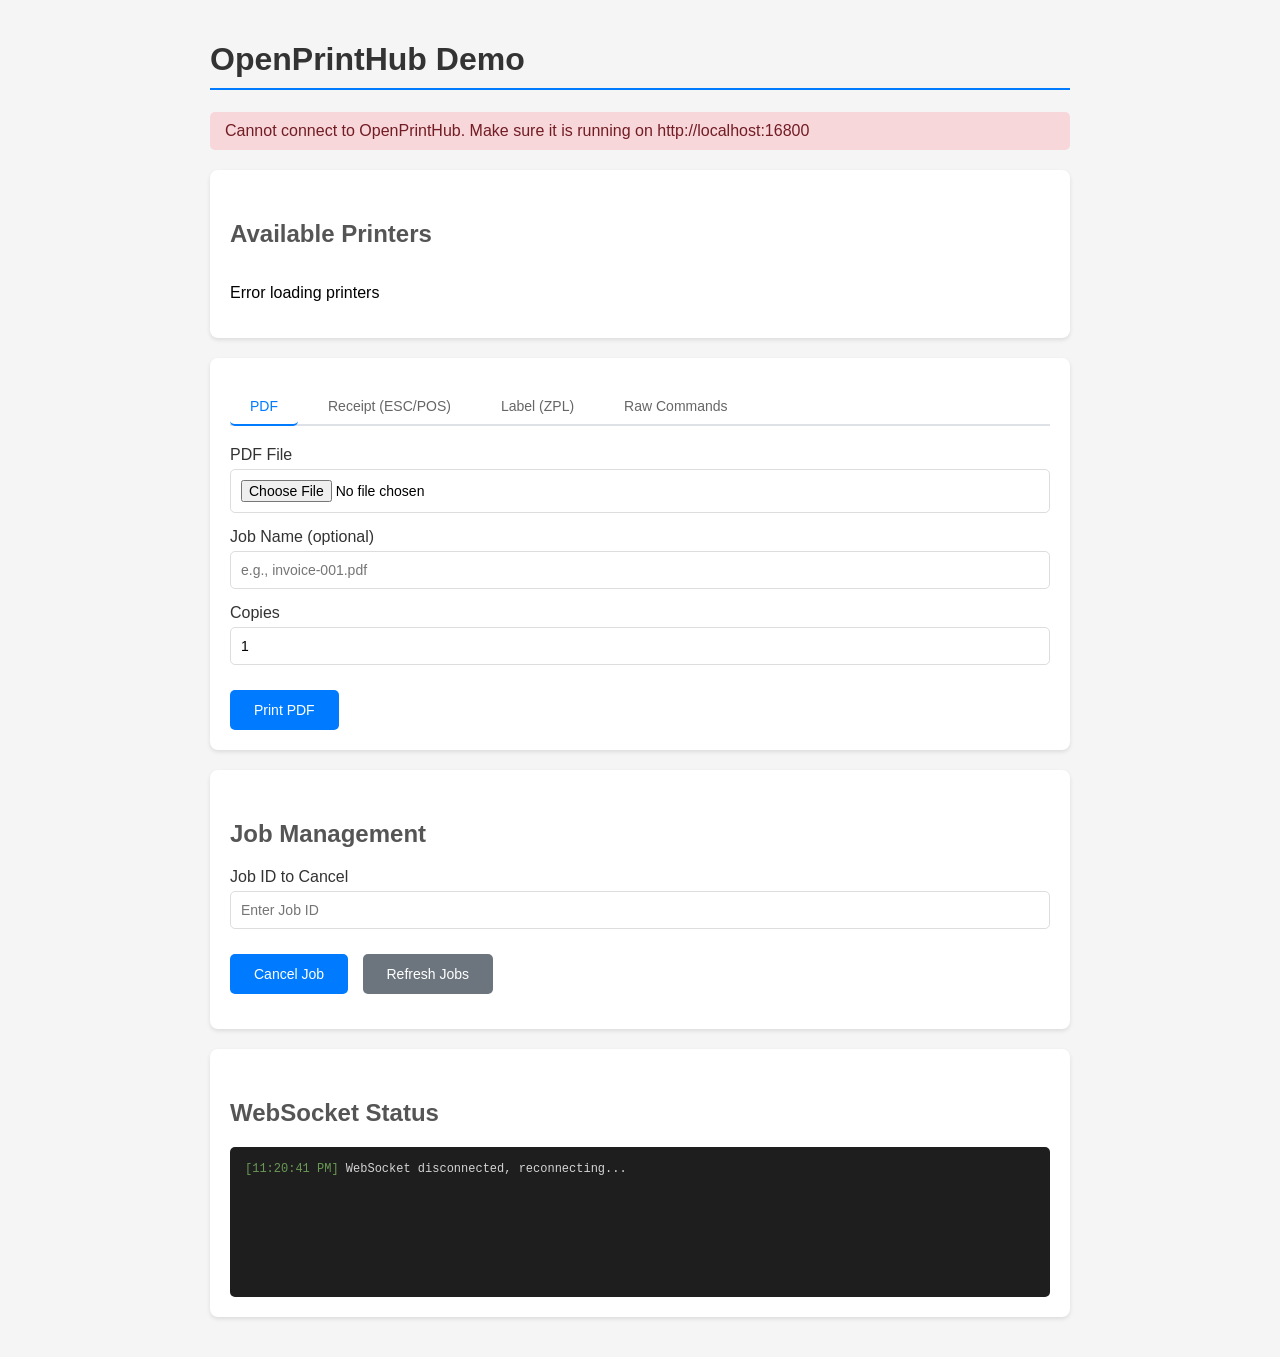
<file: examples/demo.html>
<!DOCTYPE html>
<html lang="en">
<head>
    <meta charset="UTF-8">
    <meta name="viewport" content="width=device-width, initial-scale=1.0">
    <title>OpenPrintHub Demo</title>
    <style>
        * {
            box-sizing: border-box;
        }
        body {
            font-family: -apple-system, BlinkMacSystemFont, 'Segoe UI', Roboto, sans-serif;
            max-width: 900px;
            margin: 0 auto;
            padding: 20px;
            background: #f5f5f5;
        }
        h1 {
            color: #333;
            border-bottom: 2px solid #007bff;
            padding-bottom: 10px;
        }
        h2 {
            color: #555;
            margin-top: 30px;
        }
        .status {
            padding: 10px 15px;
            border-radius: 5px;
            margin-bottom: 20px;
        }
        .status.connected {
            background: #d4edda;
            color: #155724;
        }
        .status.disconnected {
            background: #f8d7da;
            color: #721c24;
        }
        .card {
            background: white;
            border-radius: 8px;
            padding: 20px;
            margin-bottom: 20px;
            box-shadow: 0 2px 4px rgba(0,0,0,0.1);
        }
        .form-group {
            margin-bottom: 15px;
        }
        label {
            display: block;
            margin-bottom: 5px;
            font-weight: 500;
            color: #333;
        }
        select, input, textarea {
            width: 100%;
            padding: 10px;
            border: 1px solid #ddd;
            border-radius: 5px;
            font-size: 14px;
        }
        textarea {
            height: 100px;
            font-family: monospace;
        }
        button {
            background: #007bff;
            color: white;
            border: none;
            padding: 12px 24px;
            border-radius: 5px;
            cursor: pointer;
            font-size: 14px;
            margin-right: 10px;
            margin-top: 10px;
        }
        button:hover {
            background: #0056b3;
        }
        button:disabled {
            background: #ccc;
            cursor: not-allowed;
        }
        button.secondary {
            background: #6c757d;
        }
        button.secondary:hover {
            background: #545b62;
        }
        .result {
            background: #f8f9fa;
            border: 1px solid #dee2e6;
            border-radius: 5px;
            padding: 15px;
            margin-top: 15px;
            font-family: monospace;
            font-size: 13px;
            white-space: pre-wrap;
            max-height: 200px;
            overflow-y: auto;
        }
        .result.success {
            border-color: #28a745;
            background: #d4edda;
        }
        .result.error {
            border-color: #dc3545;
            background: #f8d7da;
        }
        .tabs {
            display: flex;
            border-bottom: 2px solid #dee2e6;
            margin-bottom: 20px;
        }
        .tab {
            padding: 10px 20px;
            cursor: pointer;
            border: none;
            background: none;
            font-size: 14px;
            color: #666;
            border-bottom: 2px solid transparent;
            margin-bottom: -2px;
        }
        .tab.active {
            color: #007bff;
            border-bottom-color: #007bff;
        }
        .tab-content {
            display: none;
        }
        .tab-content.active {
            display: block;
        }
        .printer-list {
            display: grid;
            grid-template-columns: repeat(auto-fill, minmax(200px, 1fr));
            gap: 10px;
        }
        .printer-item {
            padding: 10px;
            border: 1px solid #ddd;
            border-radius: 5px;
            cursor: pointer;
        }
        .printer-item:hover {
            border-color: #007bff;
            background: #f0f7ff;
        }
        .printer-item.selected {
            border-color: #007bff;
            background: #e7f1ff;
        }
        .printer-item .name {
            font-weight: 500;
        }
        .printer-item .status {
            font-size: 12px;
            padding: 2px 6px;
            border-radius: 3px;
            display: inline-block;
            margin-top: 5px;
        }
        .printer-item .status.Ready {
            background: #d4edda;
            color: #155724;
        }
        .printer-item .status.Offline {
            background: #f8d7da;
            color: #721c24;
        }
        .ws-log {
            background: #1e1e1e;
            color: #d4d4d4;
            padding: 15px;
            border-radius: 5px;
            font-family: monospace;
            font-size: 12px;
            height: 150px;
            overflow-y: auto;
        }
        .ws-log .timestamp {
            color: #6a9955;
        }
        .ws-log .status {
            padding: 0;
            background: none;
        }
    </style>
</head>
<body>
    <h1>OpenPrintHub Demo</h1>

    <div id="connectionStatus" class="status disconnected">
        Connecting to OpenPrintHub...
    </div>

    <div id="serviceInfo" class="card" style="display:none;">
        <strong>Service Info:</strong> <span id="infoText"></span>
    </div>

    <div class="card">
        <h2>Available Printers</h2>
        <div id="printerList" class="printer-list">
            <p>Loading printers...</p>
        </div>
    </div>

    <div class="card">
        <div class="tabs">
            <button class="tab active" data-tab="pdf">PDF</button>
            <button class="tab" data-tab="receipt">Receipt (ESC/POS)</button>
            <button class="tab" data-tab="label">Label (ZPL)</button>
            <button class="tab" data-tab="raw">Raw Commands</button>
        </div>

        <!-- PDF Tab -->
        <div id="pdf" class="tab-content active">
            <div class="form-group">
                <label>PDF File</label>
                <input type="file" id="pdfFile" accept=".pdf">
            </div>
            <div class="form-group">
                <label>Job Name (optional)</label>
                <input type="text" id="pdfJobName" placeholder="e.g., invoice-001.pdf">
            </div>
            <div class="form-group">
                <label>Copies</label>
                <input type="number" id="pdfCopies" value="1" min="1" max="99">
            </div>
            <button onclick="printPDF()">Print PDF</button>
        </div>

        <!-- Receipt Tab -->
        <div id="receipt" class="tab-content">
            <div class="form-group">
                <label>Store Name</label>
                <input type="text" id="storeName" value="DEMO STORE">
            </div>
            <div class="form-group">
                <label>Items (one per line: name,price)</label>
                <textarea id="receiptItems">Coffee,4.50
Sandwich,8.99
Cookie,2.50</textarea>
            </div>
            <button onclick="printReceipt()">Print Receipt</button>
        </div>

        <!-- Label Tab -->
        <div id="label" class="tab-content">
            <div class="form-group">
                <label>Product Name</label>
                <input type="text" id="labelName" value="Sample Product">
            </div>
            <div class="form-group">
                <label>SKU</label>
                <input type="text" id="labelSKU" value="SKU-12345">
            </div>
            <div class="form-group">
                <label>Barcode</label>
                <input type="text" id="labelBarcode" value="1234567890123">
            </div>
            <div class="form-group">
                <label>Price</label>
                <input type="number" id="labelPrice" value="29.99" step="0.01">
            </div>
            <button onclick="printLabel()">Print Label (ZPL)</button>
        </div>

        <!-- Raw Tab -->
        <div id="raw" class="tab-content">
            <div class="form-group">
                <label>Raw Commands (Base64 or plain text)</label>
                <textarea id="rawCommands" placeholder="Enter ESC/POS, ZPL, TSPL commands...">^XA
^FO50,50^A0N,50,50^FDHello World^FS
^FO50,150^BY2^BCN,100,Y,N,N^FD123456789^FS
^XZ</textarea>
            </div>
            <div class="form-group">
                <label>
                    <input type="checkbox" id="rawIsBase64"> Data is Base64 encoded
                </label>
            </div>
            <button onclick="printRaw()">Send Raw</button>
        </div>

        <div id="result" class="result" style="display:none;"></div>
    </div>

    <div class="card">
        <h2>Job Management</h2>
        <div class="form-group">
            <label>Job ID to Cancel</label>
            <input type="text" id="cancelJobId" placeholder="Enter Job ID">
        </div>
        <button onclick="cancelJob()">Cancel Job</button>
        <button class="secondary" onclick="loadJobs()">Refresh Jobs</button>
        <div id="jobList" style="margin-top: 15px;"></div>
    </div>

    <div class="card">
        <h2>WebSocket Status</h2>
        <div id="wsLog" class="ws-log"></div>
    </div>

    <script>
        const params = new URLSearchParams(window.location.search);
        const rawBaseUrl = params.get('oph') || params.get('server') || 'http://localhost:16800';
        const OPH_URL = rawBaseUrl.replace(/\/+$/, '');
        const WS_URL = params.get('ws') || `${OPH_URL.replace(/^http/i, 'ws')}/v1/ws`;

        let selectedPrinter = null;
        let ws = null;

        // Initialize
        document.addEventListener('DOMContentLoaded', () => {
            checkConnection();
            loadPrinters();
            connectWebSocket();
            setupTabs();
        });

        // Tab switching
        function setupTabs() {
            document.querySelectorAll('.tab').forEach(tab => {
                tab.addEventListener('click', () => {
                    document.querySelectorAll('.tab').forEach(t => t.classList.remove('active'));
                    document.querySelectorAll('.tab-content').forEach(c => c.classList.remove('active'));
                    tab.classList.add('active');
                    document.getElementById(tab.dataset.tab).classList.add('active');
                });
            });
        }

        // Check connection and get info
        async function checkConnection() {
            try {
                const response = await fetch(`${OPH_URL}/health`);
                const data = await response.json();
                document.getElementById('connectionStatus').className = 'status connected';
                document.getElementById('connectionStatus').textContent =
                    `Connected to OpenPrintHub v${data.version}`;

                // Get detailed service info
                const infoResponse = await fetch(`${OPH_URL}/v1/info`);
                const info = await infoResponse.json();
                document.getElementById('serviceInfo').style.display = 'block';
                document.getElementById('infoText').textContent =
                    `v${info.version} | ${info.platform}/${info.arch} | Uptime: ${Math.floor(info.uptime/60)}m | Printers: ${info.printers}`;
            } catch (e) {
                document.getElementById('connectionStatus').className = 'status disconnected';
                document.getElementById('connectionStatus').textContent =
                    `Cannot connect to OpenPrintHub. Make sure it is running on ${OPH_URL}`;
            }
        }

        // Load printers
        async function loadPrinters() {
            try {
                const response = await fetch(`${OPH_URL}/v1/printers`);
                const printers = await response.json();

                const container = document.getElementById('printerList');
                if (printers.length === 0) {
                    container.innerHTML = '<p>No printers found</p>';
                    return;
                }

                container.innerHTML = printers.map(p => `
                    <div class="printer-item ${p.is_default ? 'selected' : ''}"
                         data-name="${p.name}" onclick="selectPrinter(this, '${p.name}')">
                        <div class="name">${p.name}</div>
                        <span class="status ${p.status}">${p.status}</span>
                        ${p.is_default ? ' (default)' : ''}
                    </div>
                `).join('');

                // Select default printer
                const defaultPrinter = printers.find(p => p.is_default) || printers[0];
                selectedPrinter = defaultPrinter.name;
            } catch (e) {
                document.getElementById('printerList').innerHTML =
                    '<p>Error loading printers</p>';
            }
        }

        function selectPrinter(element, name) {
            document.querySelectorAll('.printer-item').forEach(el =>
                el.classList.remove('selected'));
            element.classList.add('selected');
            selectedPrinter = name;
        }

        // WebSocket
        function connectWebSocket() {
            ws = new WebSocket(WS_URL);

            ws.onopen = () => {
                logWS('Connected to WebSocket');
            };

            ws.onmessage = (event) => {
                const msg = JSON.parse(event.data);
                if (msg.type === 'job_status') {
                    logWS(`Job ${msg.data.job_id.slice(0, 8)}...: ${msg.data.status} - ${msg.data.message || ''}`);
                }
            };

            ws.onclose = () => {
                logWS('WebSocket disconnected, reconnecting...');
                setTimeout(connectWebSocket, 3000);
            };
        }

        function logWS(message) {
            const log = document.getElementById('wsLog');
            const time = new Date().toLocaleTimeString();
            log.innerHTML += `<div><span class="timestamp">[${time}]</span> ${message}</div>`;
            log.scrollTop = log.scrollHeight;
        }

        // Show result
        function showResult(data, isError = false) {
            const result = document.getElementById('result');
            result.style.display = 'block';
            result.className = `result ${isError ? 'error' : 'success'}`;
            result.textContent = typeof data === 'string' ? data : JSON.stringify(data, null, 2);
        }

        // Print PDF
        async function printPDF() {
            const fileInput = document.getElementById('pdfFile');
            const copies = parseInt(document.getElementById('pdfCopies').value);
            const jobName = document.getElementById('pdfJobName').value;

            if (!fileInput.files.length) {
                showResult('Please select a PDF file', true);
                return;
            }

            if (!selectedPrinter) {
                showResult('Please select a printer', true);
                return;
            }

            const file = fileInput.files[0];
            const reader = new FileReader();

            reader.onload = async () => {
                const base64 = reader.result.split(',')[1];

                try {
                    const response = await fetch(`${OPH_URL}/v1/print`, {
                        method: 'POST',
                        headers: { 'Content-Type': 'application/json' },
                        body: JSON.stringify({
                            printer: selectedPrinter,
                            type: 'pdf',
                            data: base64,
                            name: jobName || file.name,
                            settings: { copies }
                        })
                    });
                    showResult(await response.json());
                } catch (e) {
                    showResult(e.message, true);
                }
            };

            reader.readAsDataURL(file);
        }

        // Cancel job
        async function cancelJob() {
            const jobId = document.getElementById('cancelJobId').value.trim();
            if (!jobId) {
                showResult('Please enter a Job ID', true);
                return;
            }

            try {
                const response = await fetch(`${OPH_URL}/v1/jobs/${jobId}/cancel`, {
                    method: 'POST'
                });
                const result = await response.json();
                showResult(result, !response.ok);
                loadJobs();
            } catch (e) {
                showResult(e.message, true);
            }
        }

        // Load jobs list
        async function loadJobs() {
            try {
                const response = await fetch(`${OPH_URL}/v1/jobs`);
                const jobs = await response.json();

                const container = document.getElementById('jobList');
                if (jobs.length === 0) {
                    container.innerHTML = '<p style="color: #666;">No active jobs</p>';
                    return;
                }

                container.innerHTML = `
                    <table style="width: 100%; border-collapse: collapse; font-size: 13px;">
                        <tr style="background: #f0f0f0;">
                            <th style="padding: 8px; text-align: left;">Job ID</th>
                            <th style="padding: 8px; text-align: left;">Name</th>
                            <th style="padding: 8px; text-align: left;">Status</th>
                            <th style="padding: 8px; text-align: left;">Action</th>
                        </tr>
                        ${jobs.map(j => `
                            <tr style="border-bottom: 1px solid #ddd;">
                                <td style="padding: 8px; font-family: monospace;">${j.job_id.slice(0, 8)}...</td>
                                <td style="padding: 8px;">${j.name || '-'}</td>
                                <td style="padding: 8px;"><span class="status ${j.status}">${j.status}</span></td>
                                <td style="padding: 8px;">
                                    ${j.status === 'queued' ? `<button onclick="cancelJobById('${j.job_id}')" style="padding: 4px 8px; font-size: 12px;">Cancel</button>` : ''}
                                </td>
                            </tr>
                        `).join('')}
                    </table>
                `;
            } catch (e) {
                document.getElementById('jobList').innerHTML = '<p style="color: red;">Error loading jobs</p>';
            }
        }

        // Cancel job by ID (from table)
        async function cancelJobById(jobId) {
            document.getElementById('cancelJobId').value = jobId;
            await cancelJob();
        }

        // Print Receipt (ESC/POS)
        async function printReceipt() {
            if (!selectedPrinter) {
                showResult('Please select a printer', true);
                return;
            }

            const storeName = document.getElementById('storeName').value;
            const itemsText = document.getElementById('receiptItems').value;
            const items = itemsText.split('\n')
                .filter(line => line.trim())
                .map(line => {
                    const [name, price] = line.split(',');
                    return { name: name.trim(), price: parseFloat(price) };
                });

            // Build ESC/POS commands
            const commands = [];

            // Initialize
            commands.push(0x1B, 0x40);

            // Center align
            commands.push(0x1B, 0x61, 0x01);

            // Double size
            commands.push(0x1D, 0x21, 0x11);

            // Store name
            commands.push(...new TextEncoder().encode(storeName));
            commands.push(0x0A, 0x0A);

            // Normal size
            commands.push(0x1D, 0x21, 0x00);

            // Left align
            commands.push(0x1B, 0x61, 0x00);

            // Separator
            commands.push(...new TextEncoder().encode('-'.repeat(32)));
            commands.push(0x0A);

            // Items
            let total = 0;
            items.forEach(item => {
                const line = `${item.name.padEnd(22)}$${item.price.toFixed(2).padStart(7)}`;
                commands.push(...new TextEncoder().encode(line));
                commands.push(0x0A);
                total += item.price;
            });

            // Total
            commands.push(...new TextEncoder().encode('-'.repeat(32)));
            commands.push(0x0A);
            commands.push(0x1B, 0x45, 0x01); // Bold
            commands.push(...new TextEncoder().encode(`${'TOTAL'.padEnd(22)}$${total.toFixed(2).padStart(7)}`));
            commands.push(0x0A);
            commands.push(0x1B, 0x45, 0x00); // Bold off

            // Footer
            commands.push(0x0A);
            commands.push(0x1B, 0x61, 0x01); // Center
            commands.push(...new TextEncoder().encode('Thank you!'));
            commands.push(0x0A, 0x0A, 0x0A);

            // Cut
            commands.push(0x1D, 0x56, 0x00);

            const base64 = btoa(String.fromCharCode(...commands));

            try {
                const response = await fetch(`${OPH_URL}/v1/print`, {
                    method: 'POST',
                    headers: { 'Content-Type': 'application/json' },
                    body: JSON.stringify({
                        printer: selectedPrinter,
                        type: 'raw',
                        data: base64
                    })
                });
                showResult(await response.json());
            } catch (e) {
                showResult(e.message, true);
            }
        }

        // Print Label (ZPL)
        async function printLabel() {
            if (!selectedPrinter) {
                showResult('Please select a printer', true);
                return;
            }

            const name = document.getElementById('labelName').value;
            const sku = document.getElementById('labelSKU').value;
            const barcode = document.getElementById('labelBarcode').value;
            const price = document.getElementById('labelPrice').value;

            const zpl = `^XA
^FO30,30^A0N,40,40^FD${name}^FS
^FO30,80^A0N,25,25^FDSKU: ${sku}^FS
^FO30,120^A0N,35,35^FD$${parseFloat(price).toFixed(2)}^FS
^FO30,170^BY2^BCN,80,Y,N,N^FD${barcode}^FS
^XZ`;

            const base64 = btoa(zpl);

            try {
                const response = await fetch(`${OPH_URL}/v1/print`, {
                    method: 'POST',
                    headers: { 'Content-Type': 'application/json' },
                    body: JSON.stringify({
                        printer: selectedPrinter,
                        type: 'raw',
                        data: base64
                    })
                });
                showResult(await response.json());
            } catch (e) {
                showResult(e.message, true);
            }
        }

        // Print Raw
        async function printRaw() {
            if (!selectedPrinter) {
                showResult('Please select a printer', true);
                return;
            }

            let data = document.getElementById('rawCommands').value;
            const isBase64 = document.getElementById('rawIsBase64').checked;

            if (!isBase64) {
                data = btoa(data);
            }

            try {
                const response = await fetch(`${OPH_URL}/v1/print`, {
                    method: 'POST',
                    headers: { 'Content-Type': 'application/json' },
                    body: JSON.stringify({
                        printer: selectedPrinter,
                        type: 'raw',
                        data: data
                    })
                });
                showResult(await response.json());
            } catch (e) {
                showResult(e.message, true);
            }
        }
    </script>
</body>
</html>
</file>
